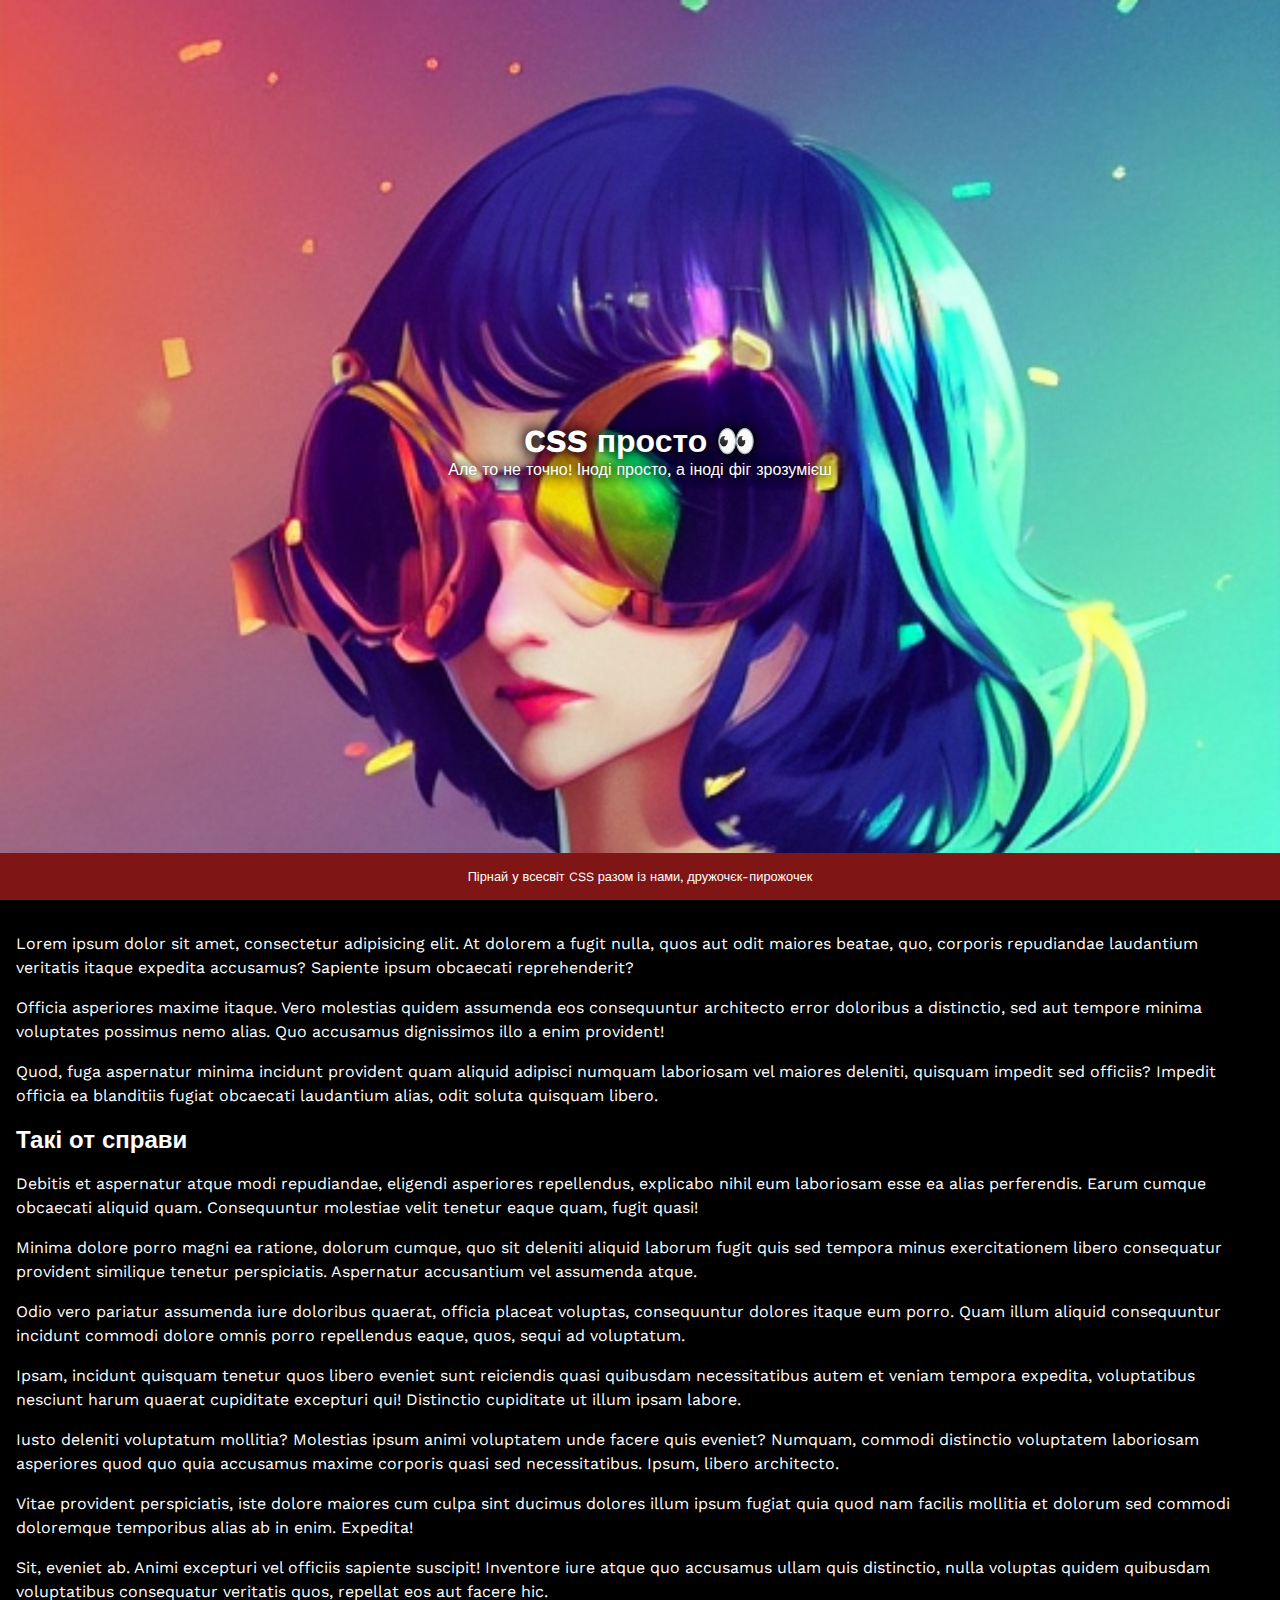
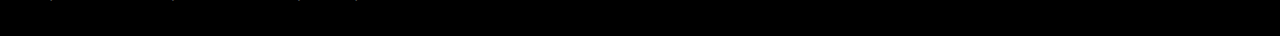
<file: 100vw/index.html>
<!DOCTYPE html>
<html lang="uk">
  <head>
    <meta charset="UTF-8" />
    <meta http-equiv="X-UA-Compatible" content="IE=edge" />
    <meta name="viewport" content="width=device-width, initial-scale=1.0" />
    <title>Document</title>

    <link rel="stylesheet" href="style.css" />
  </head>
  <body>
    <header>
      <h1>CSS просто 👀</h1>
      <p>Але то не точно! Іноді просто, а іноді фіг зрозумієш</p>

      <div class="bottom">
        Пірнай у всесвіт CSS разом із нами, дружочєк-пирожочек
      </div>
    </header>

    <article>
      <p>
        Lorem ipsum dolor sit amet, consectetur adipisicing elit. At dolorem a
        fugit nulla, quos aut odit maiores beatae, quo, corporis repudiandae
        laudantium veritatis itaque expedita accusamus? Sapiente ipsum obcaecati
        reprehenderit?
      </p>
      <p>
        Officia asperiores maxime itaque. Vero molestias quidem assumenda eos
        consequuntur architecto error doloribus a distinctio, sed aut tempore
        minima voluptates possimus nemo alias. Quo accusamus dignissimos illo a
        enim provident!
      </p>
      <p>
        Quod, fuga aspernatur minima incidunt provident quam aliquid adipisci
        numquam laboriosam vel maiores deleniti, quisquam impedit sed officiis?
        Impedit officia ea blanditiis fugiat obcaecati laudantium alias, odit
        soluta quisquam libero.
      </p>
      <h2>Такі от справи</h2>
      <p>
        Debitis et aspernatur atque modi repudiandae, eligendi asperiores
        repellendus, explicabo nihil eum laboriosam esse ea alias perferendis.
        Earum cumque obcaecati aliquid quam. Consequuntur molestiae velit
        tenetur eaque quam, fugit quasi!
      </p>
      <p>
        Minima dolore porro magni ea ratione, dolorum cumque, quo sit deleniti
        aliquid laborum fugit quis sed tempora minus exercitationem libero
        consequatur provident similique tenetur perspiciatis. Aspernatur
        accusantium vel assumenda atque.
      </p>
      <p>
        Odio vero pariatur assumenda iure doloribus quaerat, officia placeat
        voluptas, consequuntur dolores itaque eum porro. Quam illum aliquid
        consequuntur incidunt commodi dolore omnis porro repellendus eaque,
        quos, sequi ad voluptatum.
      </p>
      <p>
        Ipsam, incidunt quisquam tenetur quos libero eveniet sunt reiciendis
        quasi quibusdam necessitatibus autem et veniam tempora expedita,
        voluptatibus nesciunt harum quaerat cupiditate excepturi qui! Distinctio
        cupiditate ut illum ipsam labore.
      </p>
      <p>
        Iusto deleniti voluptatum mollitia? Molestias ipsum animi voluptatem
        unde facere quis eveniet? Numquam, commodi distinctio voluptatem
        laboriosam asperiores quod quo quia accusamus maxime corporis quasi sed
        necessitatibus. Ipsum, libero architecto.
      </p>
      <p>
        Vitae provident perspiciatis, iste dolore maiores cum culpa sint ducimus
        dolores illum ipsum fugiat quia quod nam facilis mollitia et dolorum sed
        commodi doloremque temporibus alias ab in enim. Expedita!
      </p>
      <p>
        Sit, eveniet ab. Animi excepturi vel officiis sapiente suscipit!
        Inventore iure atque quo accusamus ullam quis distinctio, nulla voluptas
        quidem quibusdam voluptatibus consequatur veritatis quos, repellat eos
        aut facere hic.
      </p>
    </article>
  </body>
</html>
</file>
<file: 100vw/style.css>
@import url("https://fonts.googleapis.com/css2?family=Nunito:wght@200;400&family=Roboto:wght@300;400;500&family=Work+Sans:ital,wght@0,200;0,300;0,400;0,500;0,600;0,700;1,300;1,400;1,500;1,600;1,700&display=swap");
body {
  background-color: black;
  color: #fff;
  margin: 0;
  font-family: "Nunito", sans-serif;
  font-family: "Roboto", sans-serif;
  font-family: "Work Sans", sans-serif;
}

header h1,
header p {
  flex-basis: 100%;
  text-align: center;
  margin: 0;
  text-shadow: 0 0 14px #000, 0 0 14px #000;
}

article {
  padding: 1rem;
  line-height: 1.5rem;
}

header {
  background-image: url(top-header.jpeg);
  background-size: cover;
  background-position: center;

  display: flex;
  flex-wrap: wrap;
  align-content: center;

  position: relative;
  height: 100vh;
  height: 100svh;
}

header .bottom {
  text-align: center;
  inset: auto 0 0;
  position: absolute;
  bottom: 0;
  padding: 1rem;
  font-size: 0.8rem;
  background-color: rgb(128, 21, 21);
}
</file>
